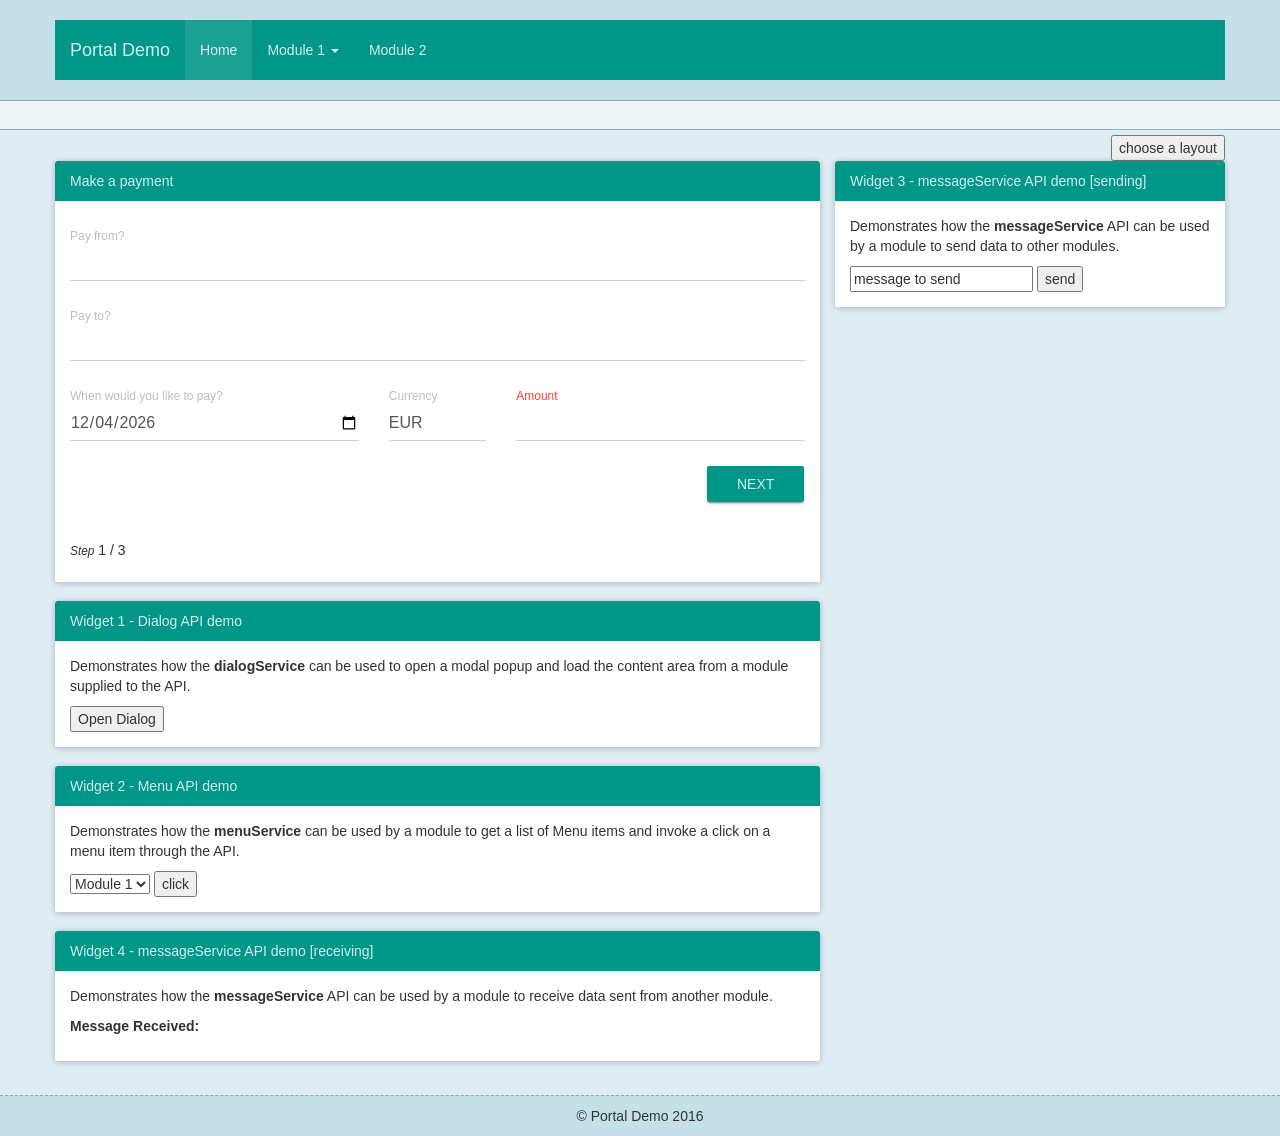
<file: index.html>
﻿<!DOCTYPE html PUBLIC "-//W3C//DTD XHTML 1.0 Transitional//EN" "http://www.w3.org/TR/xhtml1/DTD/xhtml1-transitional.dtd">
<html xmlns="http://www.w3.org/1999/xhtml">
<head>
    <title></title>
    <script type="text/javascript" src="/bower_components/jquery/dist/jquery.min.js"></script>
    <script type="text/javascript" src="/bower_components/requirejs/require.js"></script>
    <script type="text/javascript" src="/bower_components/angular/angular.js"></script>

    <link rel="stylesheet" href="/bower_components/bootstrap/dist/css/bootstrap.min.css" />

	<link rel="stylesheet" href="/bower_components/bootstrap-material-design/dist/css/bootstrap-material-design.css" />
	<link rel="stylesheet" href="/bower_components/bootstrap-material-design/dist/css/ripples.min.css" />
</head>
<body id="portal">

</body>
<script type="text/javascript">
	requirejs.config({
		baseUrl: 'modules',
		paths: {
			'css': '/bower_components/require-css/css.min',
			'template': '/bower_components/text/text',
			'jquery': '/bower_components/jquery/dist/jquery.min'
		}
	});
	require(
        [
            'portal/portal'
        ],
        function () {
        });
	
</script>
<script type="text/javascript" src="/bower_components/angular-resource/angular-resource.min.js"></script>
<script type="text/javascript" src="/bower_components/bootstrap/dist/js/bootstrap.min.js"></script>
<script type="text/javascript" src="/bower_components/angular-drag-and-drop-lists/angular-drag-and-drop-lists.min.js"></script>

<!--Angular Material-->
<script src="/bower_components/angular-messages/angular-messages.min.js"></script>
<script src="/bower_components/angular-animate/angular-animate.min.js"></script>
<script src="/bower_components/angular-bootstrap/ui-bootstrap-tpls.min.js"></script>
<script src="/bower_components/angular-bootstrap-material/dist/angular-bootstrap-material.min.js"></script>


</html>
</file>
<file: bower_components/bootstrap-material-design/dist/css/ripples.min.css>
.withripple{position:relative}.ripple-container{position:absolute;top:0;left:0;z-index:1;width:100%;height:100%;overflow:hidden;border-radius:inherit;pointer-events:none}.ripple{position:absolute;width:20px;height:20px;margin-left:-10px;margin-top:-10px;border-radius:100%;background-color:#000;background-color:rgba(0,0,0,.05);-webkit-transform:scale(1);-ms-transform:scale(1);-o-transform:scale(1);transform:scale(1);-webkit-transform-origin:50%;-ms-transform-origin:50%;-o-transform-origin:50%;transform-origin:50%;opacity:0;pointer-events:none}.ripple.ripple-on{-webkit-transition:opacity .15s ease-in 0s,-webkit-transform .5s cubic-bezier(.4,0,.2,1) .1s;-o-transition:opacity .15s ease-in 0s,-o-transform .5s cubic-bezier(.4,0,.2,1) .1s;transition:opacity .15s ease-in 0s,transform .5s cubic-bezier(.4,0,.2,1) .1s;opacity:.1}.ripple.ripple-out{-webkit-transition:opacity .1s linear 0s!important;-o-transition:opacity .1s linear 0s!important;transition:opacity .1s linear 0s!important;opacity:0}
/*# sourceMappingURL=ripples.min.css.map */
</file>
